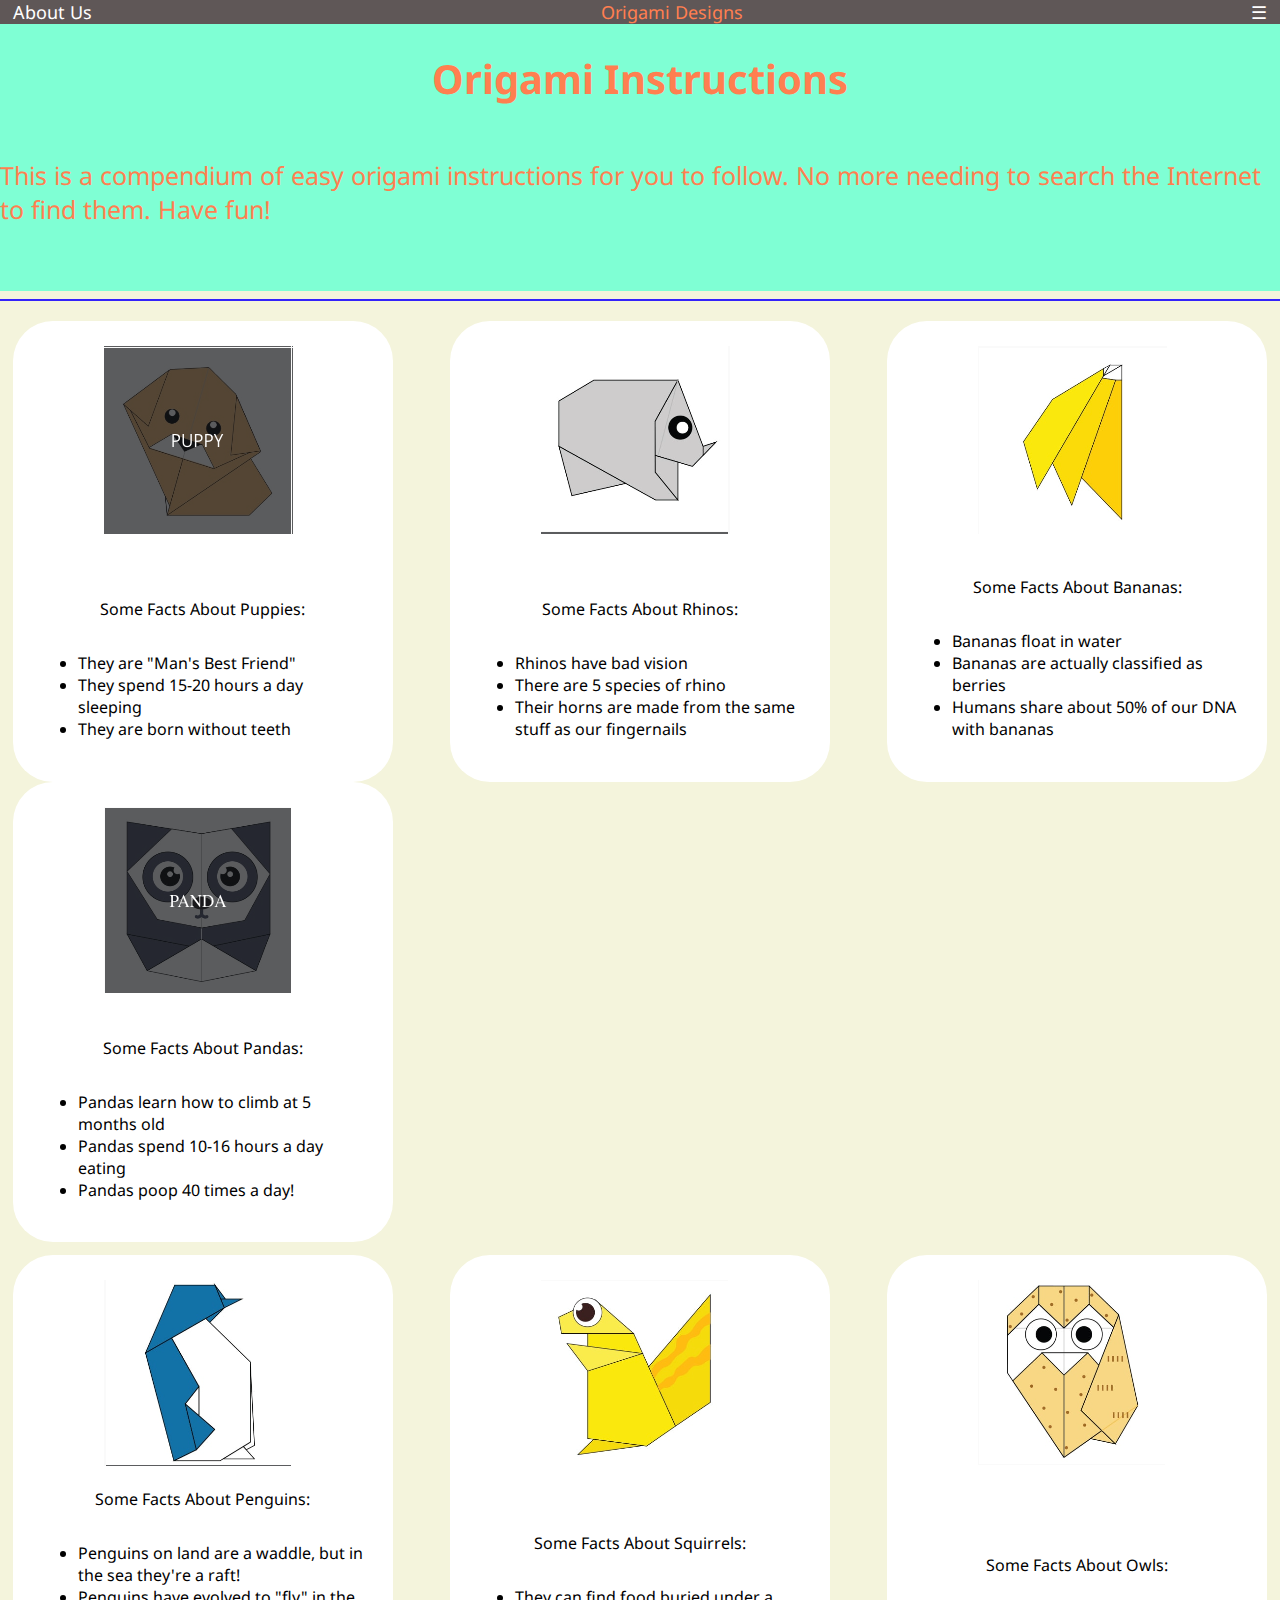
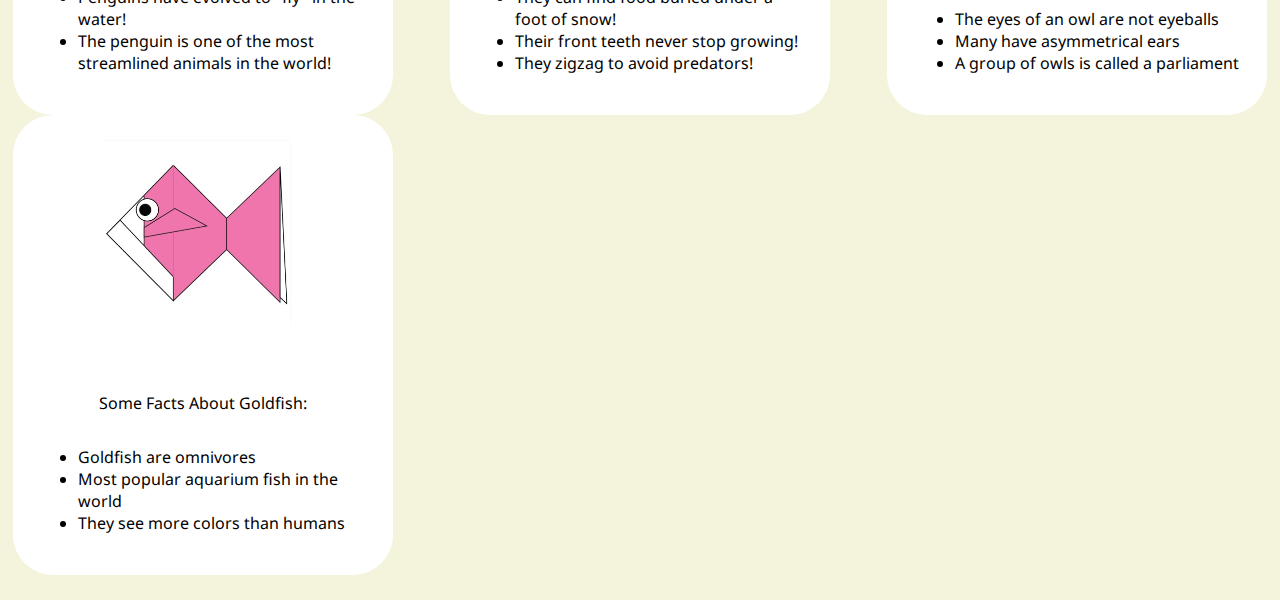
<file: index.html>
<!DOCTYPE html>

<html>
	<head>
		<!--Stylesheet-->
		<link rel="stylesheet" type="text/CSS" href="stylesheet.css" />

		<!--Noto Sans font import-->
		<link rel="preconnect" href="https://fonts.gstatic.com" />
		<link href="https://fonts.googleapis.com/css2?family=Noto+Sans&display=swap" rel="stylesheet" />

		<title>Origami Designs</title>
	</head>

	<body>
		<div class="header">
			<div class="menu">
				<div><a href="about.html">About Us</a></div>
				<div>Origami Designs</div>
				<div><a href="#">☰</a></div>
			</div>
			<div class="title">
				<h1>Origami Instructions</h1>
				<p>This is a compendium of easy origami instructions for you to follow. No more needing to search the Internet to find them. Have fun!</p>
			</div>
		</div>

		<hr color="#3322FA" />

		<div class="grid">
			<div class="origami">
				<!--PUPPY-->
				<a href="http://origami.me/puppy/" target="_blank">
					<img src="puppy.png" />
				</a>

				<div class="info">
					<p>Some Facts About Puppies:</p>
					<ul>
						<li>They are "Man's Best Friend"</li>
						<li>They spend 15-20 hours a day sleeping</li>
						<li>They are born without teeth</li>
					</ul>
				</div>
			</div>

			<div class="origami">
				<!--RHINO-->
				<a href="http://origami.me/rhino/" target="_blank">
					<img src="rhino.png" />
				</a>
				<div class="info">
					<p>Some Facts About Rhinos:</p>
					<ul>
						<li>Rhinos have bad vision</li>
						<li>There are 5 species of rhino</li>
						<li>Their horns are made from the same stuff as our fingernails</li>
					</ul>
				</div>
			</div>
			<div class="origami">
				<!--BANANAS-->
				<a href="http://origami.me/bananas" target="_blank">
					<img src="bananas.png" />
				</a>
				<div class="info">
					<p>Some Facts About Bananas:</p>
					<ul>
						<li>Bananas float in water</li>
						<li>Bananas are actually classified as berries</li>
						<li>Humans share about 50% of our DNA with bananas</li>
					</ul>
				</div>
			</div>
			<div class="origami">
				<!--PANDAS-->
				<a href="http://origami.me/panda" target="_blank">
					<img src="panda.png" />
				</a>
				<div class="info">
					<p>Some Facts About Pandas:</p>
					<ul>
						<li>Pandas learn how to climb at 5 months old</li>
						<li>Pandas spend 10-16 hours a day eating</li>
						<li>Pandas poop 40 times a day!</li>
					</ul>
				</div>
			</div>
		</div>
		<div class="grid">
			<div class="origami">
				<!--PENGUINS-->
				<a href="http://origami.me/penguin" target="_blank">
					<img src="penguin.png" />
				</a>
				<div class="info">
					<p>Some Facts About Penguins:</p>
					<ul>
						<li>Penguins on land are a waddle, but in the sea they're a raft!</li>
						<li>Penguins have evolved to "fly" in the water!</li>
						<li>The penguin is one of the most streamlined animals in the world!</li>
					</ul>
				</div>
			</div>
			<div class="origami">
				<!--SQUIRREL-->
				<a href="http://origami.me/squirrel" target="_blank">
					<img src="squirrel.png" />
				</a>
				<div class="info">
					<p>Some Facts About Squirrels:</p>
					<ul>
						<li>They can find food buried under a foot of snow!</li>
						<li>Their front teeth never stop growing!</li>
						<li>They zigzag to avoid predators!</li>
					</ul>
				</div>
			</div>
			<div class="origami">
				<!--OWL-->
				<a href="http://origami.me/owl-3" target="_blank">
					<img src="owl.png" />
				</a>
				<div class="info">
					<p>Some Facts About Owls:</p>
					<ul>
						<li>The eyes of an owl are not eyeballs</li>
						<li>Many have asymmetrical ears</li>
						<li>A group of owls is called a parliament</li>
					</ul>
				</div>
			</div>
			<div class="origami">
				<!--GOLDFISH-->
				<a href="http://origami.me/goldfish" target="_blank">
					<img src="goldfish.png" />
				</a>
				<div class="info">
					<p>Some Facts About Goldfish:</p>
					<ul>
						<li>Goldfish are omnivores</li>
						<li>Most popular aquarium fish in the world</li>
						<li>They see more colors than humans</li>
					</ul>
				</div>
			</div>
		</div>
	</body>
</html>
</file>
<file: stylesheet.css>
* {
	font-family: 'Noto Sans', sans-serif;
}

body {
	margin: 0%;
	margin-bottom: 2%;
	background-color: #f4f4dc;
}
h1 {
	font-size: 40px;
}

.header {
	color: #ff7f50;
	background-color: #7fffd4;
	padding-bottom: 40px;
}
.header p {
	font-size: 25px;
}

.menu {
	background-color: #5f5757;
	display: flex;
	justify-content: space-between;
	flex-direction: row;
	padding-left: 1%;
	padding-right: 1%;
	font-size: large;
}

.title {
	display: flex;
	justify-content: center;
	align-items: center;
	flex-direction: column;
	stroke: #f0f8ff;
}

.grid {
	display: flex;
	flex-wrap: wrap;
	justify-content: space-between;
	align-items: center;
	background-color: #f4f4dc;
	padding-top: 1%;
	padding-left: 1%;
	padding-right: 1%;
}
.origami {
	display: flex;
	flex-wrap: wrap;
	border-radius: 40px;
	min-width: 330px;
	max-width: 330px;
	max-height: 410px;
	min-height: 410px;
	justify-content: space-between;
	flex-direction: column;
	background-color: #ffffff;
	padding: 2%;
}

.origami:hover {
	display: flex;
	flex-wrap: wrap;
	border-radius: 40px;
	min-width: 330px;
	max-width: 330px;
	max-height: 410px;
	min-height: 410px;
	justify-content: space-between;
	flex-direction: column;
	background-color: #ffffff;
	padding: 2%;
	padding-left: 2%;
	box-shadow: 2px 2px;
}
.info {
	display: flex;
	flex-wrap: wrap;
	justify-content: center;
	align-items: center;
	flex-direction: column;
	background-color: #ffffff;
}

a {
	color: #ffffff;
	text-decoration: none;
}

a:hover {
	color: coral;
}

img {
	display: flex;
	justify-content: center;
	align-items: center;
	flex-wrap: wrap;
	padding-left: 20%;
}
</file>
